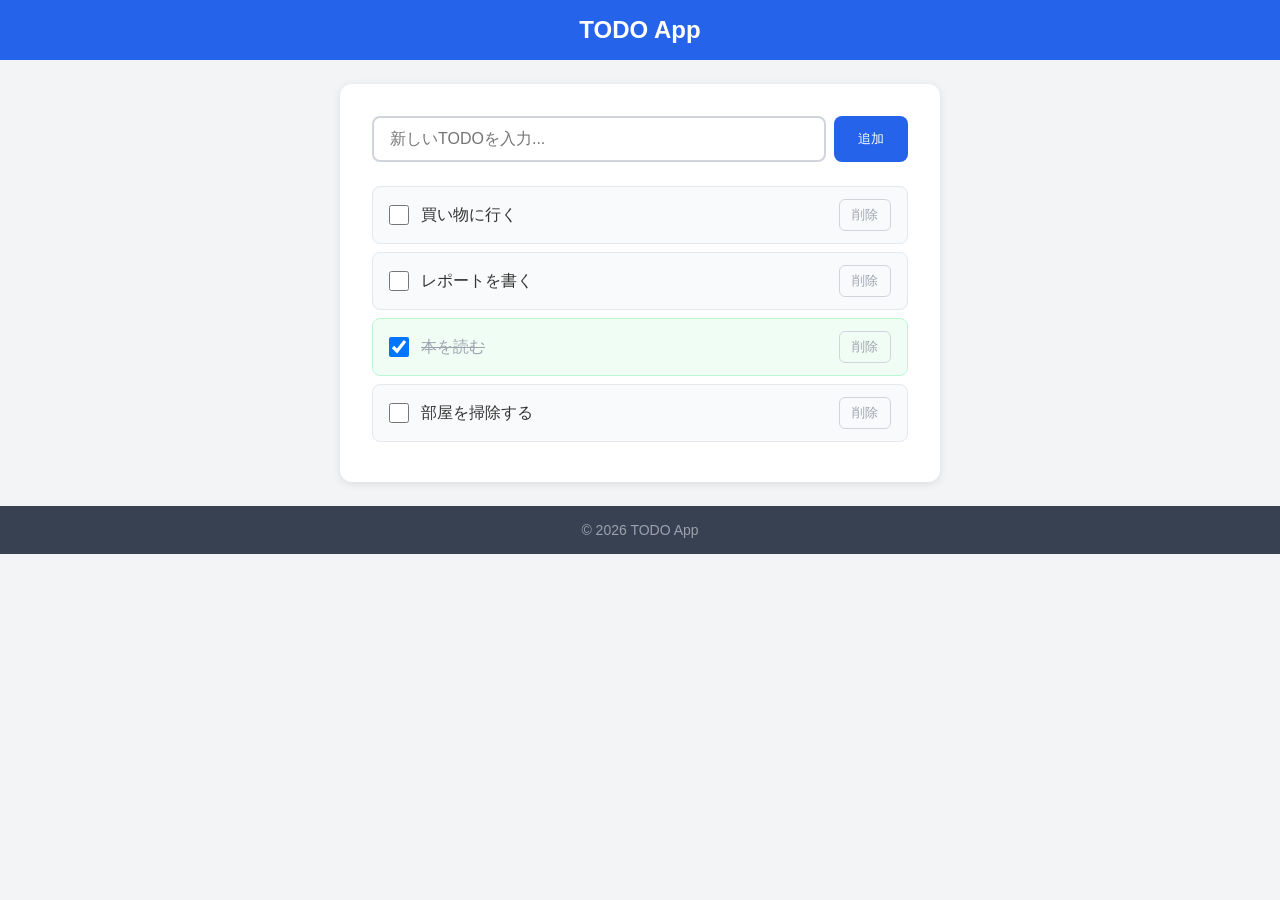
<file: session03/exercise/todo.html>
<!doctype html>
<html lang="ja">
  <head>
    <meta charset="UTF-8" />
    <meta name="viewport" content="width=device-width, initial-scale=1.0" />
    <title>TODO App</title>
    <link rel="stylesheet" href="style.css" />
  </head>
  <body>
    <!-- ヘッダー（第2回の正解にclass名を追加） -->
    <header class="header">
      <h1>TODO App</h1>
    </header>

    <!-- メインコンテンツ -->
    <main class="todo-card">
      <!-- TODO入力エリア -->
      <form id="todo-form" class="input-area">
        <input
          type="text"
          id="todo-input"
          class="todo-input"
          placeholder="新しいTODOを入力..."
        />
        <button type="submit" class="todo-button">追加</button>
      </form>

      <!-- TODOリスト -->
      <ul id="todo-list" class="todo-list">
        <li class="todo-item">
          <label class="todo-label">
            <input type="checkbox" class="todo-checkbox" />
            <span class="todo-title">買い物に行く</span>
          </label>
          <button class="delete-button">削除</button>
        </li>

        <li class="todo-item">
          <label class="todo-label">
            <input type="checkbox" class="todo-checkbox" />
            <span class="todo-title">レポートを書く</span>
          </label>
          <button class="delete-button">削除</button>
        </li>

        <li class="todo-item done">
          <label class="todo-label">
            <input type="checkbox" class="todo-checkbox" checked />
            <span class="todo-title">本を読む</span>
          </label>
          <button class="delete-button">削除</button>
        </li>

        <li class="todo-item">
          <label class="todo-label">
            <input type="checkbox" class="todo-checkbox" />
            <span class="todo-title">部屋を掃除する</span>
          </label>
          <button class="delete-button">削除</button>
        </li>
      </ul>
    </main>

    <!-- フッター -->
    <footer class="footer">
      <p>&copy; 2026 TODO App</p>
    </footer>
  </body>
</html>
</file>
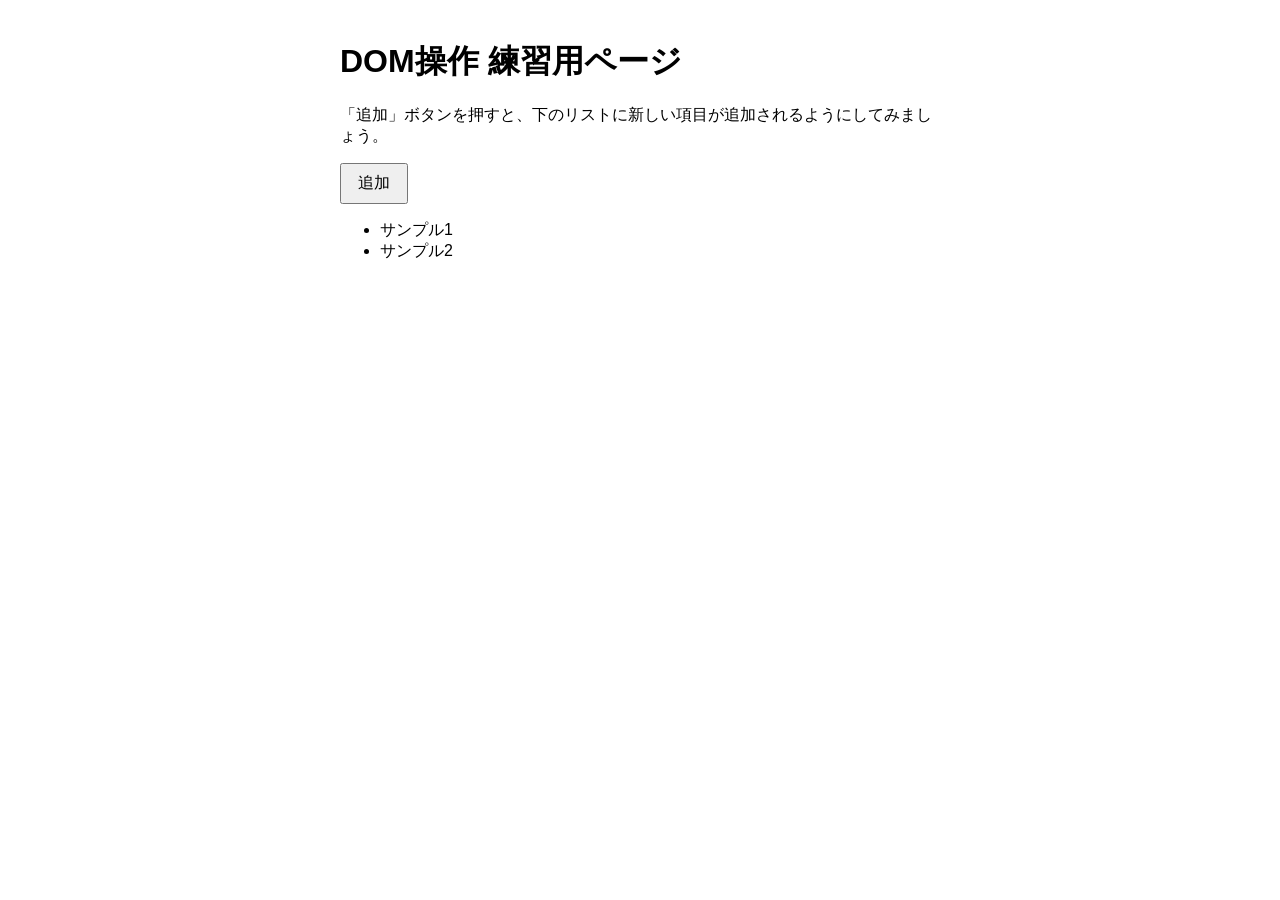
<file: session04/exercise/dom-example.html>
<!doctype html>
<html lang="ja">
  <head>
    <meta charset="UTF-8" />
    <title>DOM操作 練習用</title>
    <style>
      body {
        font-family: sans-serif;
        max-width: 600px;
        margin: 40px auto;
        padding: 0 20px;
      }
      button {
        padding: 8px 16px;
        font-size: 16px;
        cursor: pointer;
      }
      ul {
        margin-top: 16px;
      }
    </style>
  </head>
  <body>
    <h1>DOM操作 練習用ページ</h1>

    <p>
      「追加」ボタンを押すと、下のリストに新しい項目が追加されるようにしてみましょう。
    </p>

    <button id="add-item-btn">追加</button>

    <ul id="item-list">
      <li>サンプル1</li>
      <li>サンプル2</li>
    </ul>

    <script>
      // 要素の取得 アイテムを追加するボタンとリストを取得
      const addItemBtn = document.getElementById("add-item-btn");
      const itemList = document.getElementById("item-list");

      addItemBtn.addEventListener("click", () => {

        const newItem = document.createElement("li");
        newItem.textContent = "新しいアイテム";
        itemList.appendChild(newItem);
      });
    </script>
  </body>
</html>
</file>
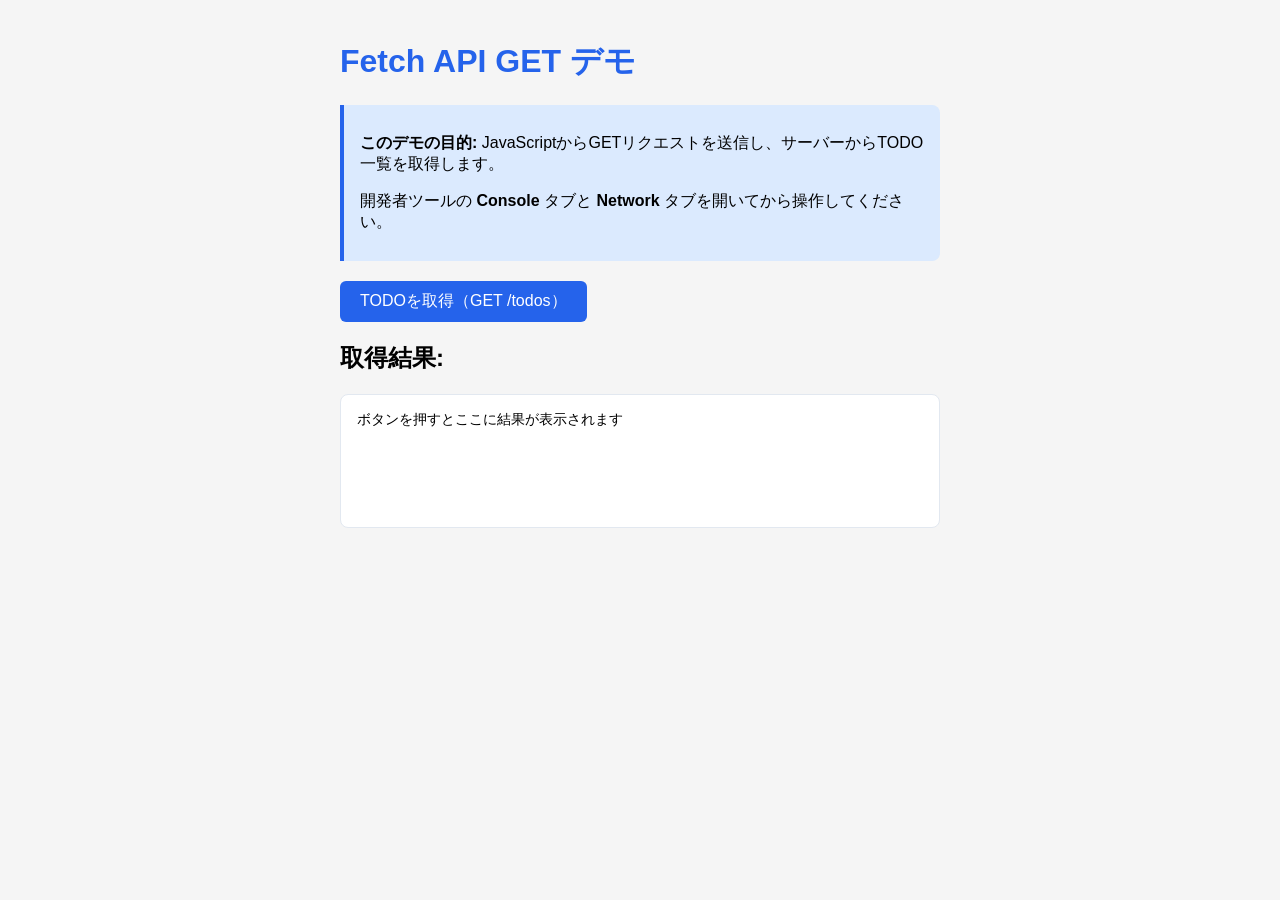
<file: session07/exercise/static/fetch-get-example.html>
<!doctype html>
<html lang="ja">
  <head>
    <meta charset="UTF-8" />
    <meta name="viewport" content="width=device-width, initial-scale=1.0" />
    <title>Fetch API GET デモ</title>
    <style>
      body {
        font-family:
          "Helvetica Neue", Arial, "Hiragino Kaku Gothic ProN", sans-serif;
        max-width: 600px;
        margin: 40px auto;
        padding: 0 20px;
        background-color: #f5f5f5;
      }
      h1 {
        color: #2563eb;
      }
      button {
        background-color: #2563eb;
        color: white;
        border: none;
        padding: 10px 20px;
        border-radius: 6px;
        font-size: 16px;
        cursor: pointer;
      }
      button:hover {
        background-color: #1d4ed8;
      }
      #result {
        margin-top: 20px;
        padding: 16px;
        background-color: white;
        border-radius: 8px;
        border: 1px solid #e2e8f0;
        min-height: 100px;
        white-space: pre-wrap;
        font-family: monospace;
        font-size: 14px;
      }
      .info {
        background-color: #dbeafe;
        border-left: 4px solid #2563eb;
        padding: 12px 16px;
        margin-bottom: 20px;
        border-radius: 0 8px 8px 0;
      }
    </style>
  </head>
  <body>
    <h1>Fetch API GET デモ</h1>

    <div class="info">
      <p>
        <strong>このデモの目的:</strong>
        JavaScriptからGETリクエストを送信し、サーバーからTODO一覧を取得します。
      </p>
      <p>
        開発者ツールの <strong>Console</strong> タブと
        <strong>Network</strong> タブを開いてから操作してください。
      </p>
    </div>

    <button onclick="getTodos()">TODOを取得（GET /todos）</button>

    <h2>取得結果:</h2>
    <div id="result">ボタンを押すとここに結果が表示されます</div>

    <script>
      // =====================================================
      // Fetch API を使った GET リクエストのデモ
      // =====================================================

      // このページは FastAPI の static フォルダから配信される。
      // 画面とAPIが同じサーバー（同一オリジン）なので、相対パス "/todos" で呼べる。

      // async/await を使った GET リクエスト
      async function getTodos() {
        console.log("--- GET /todos を実行します ---");

        try {
          // Step 1: fetch() でGETリクエストを送信
          //   fetch() はデフォルトでGETメソッドを使う
          console.log("Step 1: fetch() でリクエスト送信...");
          const response = await fetch("/todos");

          // Step 2: レスポンスのステータスを確認
          console.log("Step 2: レスポンス受信");
          console.log("  ステータスコード:", response.status);
          console.log("  OK?:", response.ok);

          // Step 3: レスポンスのbodyをJSON形式で解析
          //   response.json() はPromiseを返すのでawaitが必要
          console.log("Step 3: JSONを解析中...");
          const data = await response.json();

          // Step 4: 取得したデータを表示
          console.log("Step 4: データ取得完了!");
          console.log("  取得したTODO一覧:", data);
          console.log("  TODO数:", data.length);

          // 画面にも表示
          const resultDiv = document.getElementById("result");
          resultDiv.textContent = JSON.stringify(data, null, 2);
        } catch (error) {
          // エラーが発生した場合（サーバーが起動していないなど）
          console.error("エラーが発生しました:", error);
          document.getElementById("result").textContent =
            "エラー: " +
            error.message +
            "\n\nサーバーが起動しているか確認してください。";
        }
      }
    </script>
  </body>
</html>
</file>
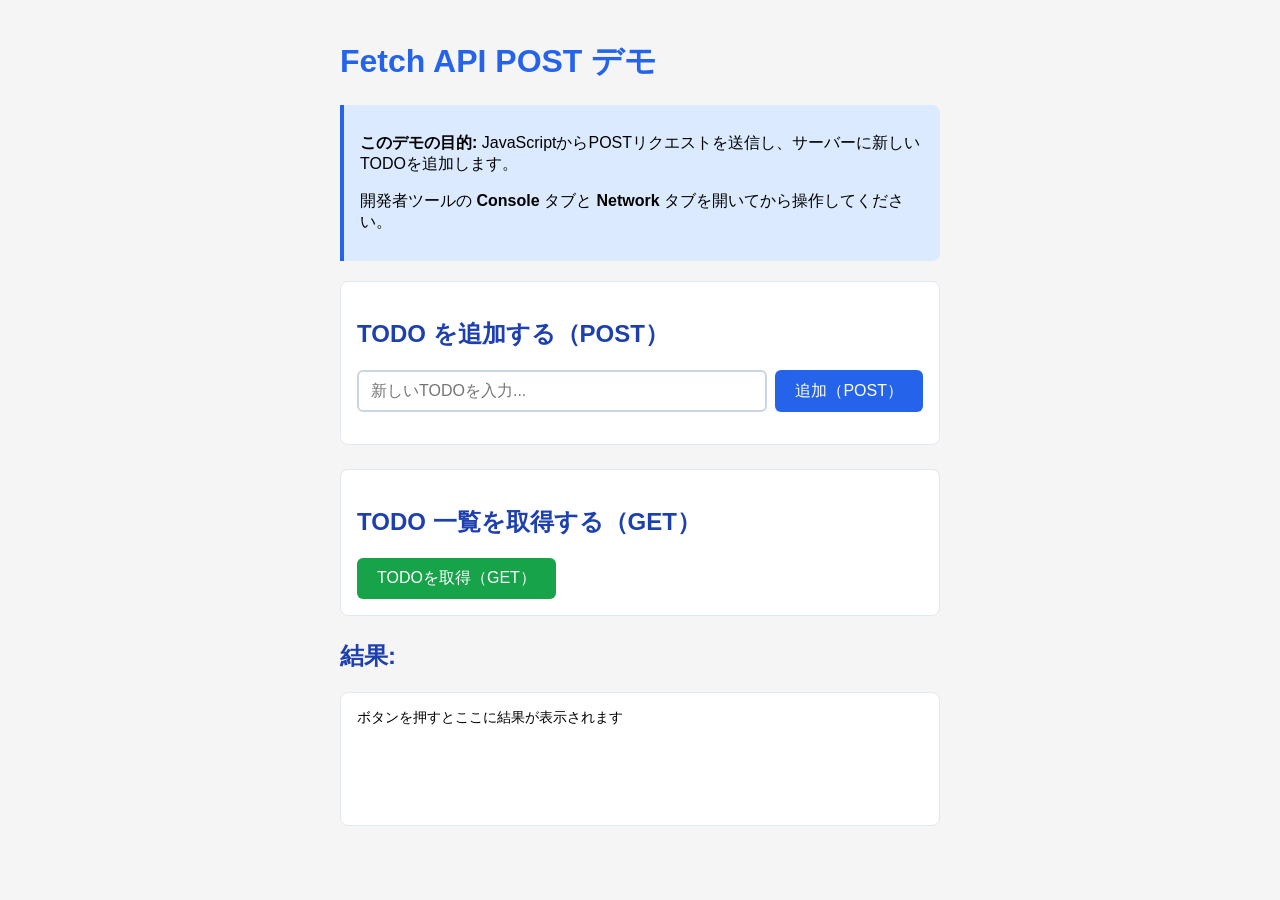
<file: session07/exercise/static/fetch-post-example.html>
<!doctype html>
<html lang="ja">
  <head>
    <meta charset="UTF-8" />
    <meta name="viewport" content="width=device-width, initial-scale=1.0" />
    <title>Fetch API POST デモ</title>
    <style>
      body {
        font-family:
          "Helvetica Neue", Arial, "Hiragino Kaku Gothic ProN", sans-serif;
        max-width: 600px;
        margin: 40px auto;
        padding: 0 20px;
        background-color: #f5f5f5;
      }
      h1 {
        color: #2563eb;
      }
      h2 {
        color: #1e40af;
      }
      .input-group {
        display: flex;
        gap: 8px;
        margin-bottom: 16px;
      }
      input[type="text"] {
        flex: 1;
        padding: 10px 12px;
        border: 2px solid #cbd5e1;
        border-radius: 6px;
        font-size: 16px;
      }
      input[type="text"]:focus {
        outline: none;
        border-color: #2563eb;
      }
      button {
        background-color: #2563eb;
        color: white;
        border: none;
        padding: 10px 20px;
        border-radius: 6px;
        font-size: 16px;
        cursor: pointer;
      }
      button:hover {
        background-color: #1d4ed8;
      }
      .btn-green {
        background-color: #16a34a;
      }
      .btn-green:hover {
        background-color: #15803d;
      }
      #result {
        margin-top: 20px;
        padding: 16px;
        background-color: white;
        border-radius: 8px;
        border: 1px solid #e2e8f0;
        min-height: 100px;
        white-space: pre-wrap;
        font-family: monospace;
        font-size: 14px;
      }
      .info {
        background-color: #dbeafe;
        border-left: 4px solid #2563eb;
        padding: 12px 16px;
        margin-bottom: 20px;
        border-radius: 0 8px 8px 0;
      }
      .section {
        margin-bottom: 24px;
        padding: 16px;
        background-color: white;
        border-radius: 8px;
        border: 1px solid #e2e8f0;
      }
    </style>
  </head>
  <body>
    <h1>Fetch API POST デモ</h1>

    <div class="info">
      <p>
        <strong>このデモの目的:</strong>
        JavaScriptからPOSTリクエストを送信し、サーバーに新しいTODOを追加します。
      </p>
      <p>
        開発者ツールの <strong>Console</strong> タブと
        <strong>Network</strong> タブを開いてから操作してください。
      </p>
    </div>

    <div class="section">
      <h2>TODO を追加する（POST）</h2>
      <div class="input-group">
        <input type="text" id="todoInput" placeholder="新しいTODOを入力..." />
        <button onclick="addTodo()">追加（POST）</button>
      </div>
    </div>

    <div class="section">
      <h2>TODO 一覧を取得する（GET）</h2>
      <button class="btn-green" onclick="getTodos()">TODOを取得（GET）</button>
    </div>

    <h2>結果:</h2>
    <div id="result">ボタンを押すとここに結果が表示されます</div>

    <script>
      // =====================================================
      // Fetch API を使った POST リクエストのデモ
      // =====================================================

      // このページは FastAPI の static フォルダから配信される。
      // 画面とAPIが同じサーバー（同一オリジン）なので、相対パス "/todos" で呼べる。

      // ----- GET: TODO一覧を取得 -----
      async function getTodos() {
        console.log("--- GET /todos を実行します ---");
        try {
          const response = await fetch("/todos");
          const data = await response.json();
          console.log("取得したTODO一覧:", data);
          document.getElementById("result").textContent =
            "GET /todos のレスポンス:\n" + JSON.stringify(data, null, 2);
        } catch (error) {
          console.error("GETエラー:", error);
          document.getElementById("result").textContent =
            "エラー: " + error.message;
        }
      }

      // ----- POST: 新しいTODOを追加 -----
      async function addTodo() {
        const input = document.getElementById("todoInput");
        const title = input.value.trim();

        if (!title) {
          alert("TODOを入力してください");
          return;
        }

        console.log("--- POST /todos を実行します ---");
        console.log("送信するデータ:", { title: title });

        try {
          // Step 1: POSTリクエストの設定
          //   method: HTTPメソッドを指定
          //   headers: 送信するデータの形式を宣言
          //   body: 送信するデータ（JSON文字列に変換）
          const requestBody = { title: title };
          console.log("Step 1: リクエスト設定");
          console.log("  method: POST");
          console.log("  Content-Type: application/json");
          console.log("  body (JSオブジェクト):", requestBody);
          console.log("  body (JSON文字列):", JSON.stringify(requestBody));

          // Step 2: fetch() でPOSTリクエストを送信
          console.log("Step 2: fetch() でリクエスト送信...");
          const response = await fetch("/todos", {
            method: "POST",
            headers: {
              "Content-Type": "application/json",
            },
            body: JSON.stringify(requestBody),
          });

          // Step 3: レスポンスを確認
          console.log("Step 3: レスポンス受信");
          console.log("  ステータスコード:", response.status);
          const data = await response.json();
          console.log("  レスポンスデータ:", data);
          console.log("  サーバーが付与したID:", data.id);

          // Step 4: 画面に表示
          document.getElementById("result").textContent =
            "POST /todos のレスポンス:\n" + JSON.stringify(data, null, 2);

          // 入力欄をクリア
          input.value = "";
        } catch (error) {
          console.error("POSTエラー:", error);
          document.getElementById("result").textContent =
            "エラー: " + error.message;
        }
      }

      // Enterキーでも追加できるようにする
      document
        .getElementById("todoInput")
        .addEventListener("keydown", function (e) {
          if (e.key === "Enter") {
            addTodo();
          }
        });
    </script>
  </body>
</html>
</file>
<file: session03/exercise/style.css>
/* ===========================================
   TODOアプリ CSS - 実習用スターター
   第3回 CSS基礎

   todo.html の <link> タグのコメントを外して
   このファイルを読み込んでからスタイルを書いていこう
   =========================================== */

/* --- 1. リセットと基本設定 --- */

* {
  margin: 0;
  padding: 0;
  box-sizing: border-box;
}

body {
  font-family: sans-serif;
  background-color: #f3f4f6;
  color: #333;
}

/* --- 2. ヘッダー --- */

.header {
  background-color: #2563eb;
  color: white;
  padding: 16px;
  text-align: center;
}

.header h1 {
  font-size: 24px;
}

/* --- 3. メインコンテンツ --- */

/* --- 4. TODOカード --- */

.todo-card {
  background-color: white;
  max-width: 600px;
  margin: 24px auto;
  padding: 32px;
  border-radius: 12px;
  box-shadow: 0 2px 8px rgba(0, 0, 0, 0.1);
}

/* --- 5. 入力エリア --- */

.input-area {
  display: flex;
  gap: 8px;
  margin-bottom: 24px;
}

.todo-input {
  flex: 1;
  padding: 12px 16px;
  border: 2px solid #d1d5db;
  border-radius: 8px;
  font-size: 16px;
}

.todo-input:focus {
  border-color: #2563eb;
  outline: none;
}

.todo-button {
  padding: 12px 24px;
  background-color: #2563eb;
  color: white;
  border: none;
  border-radius: 8px;
  cursor: pointer;
}

.todo-button:hover {
  background-color: #1d4ed8;
}

/* --- 6. TODOリスト --- */

.todo-list {
  list-style: none;
}

.todo-item {
  display: flex;
  align-items: center;
  justify-content: space-between;
  padding: 12px 16px;
  margin-bottom: 8px;
  background-color: #f9fafb;
  border: 1px solid #e5e7eb;
  border-radius: 8px;
}

.todo-item:hover {
  background-color: #eff6ff;
}

/* --- 7. TODO項目の内容 --- */

.todo-label {
  display: flex;
  align-items: center;
  gap: 12px;
  cursor: pointer;
  flex: 1;
}

.todo-checkbox {
  width: 20px;
  height: 20px;
  cursor: pointer;
}

.todo-title {
  font-size: 16px;
}

/* --- 8. 完了状態 --- */

.todo-item.done {
  background-color: #f0fdf4;
  border-color: #bbf7d0;
}

.todo-item.done .todo-title {
  text-decoration: line-through;
  color: #9ca3af;
}

/* --- 9. 削除ボタン --- */

.delete-button {
  padding: 6px 12px;
  background-color: transparent;
  color: #9ca3af;
  border: 1px solid #d1d5db;
  border-radius: 6px;
  cursor: pointer;
}

.delete-button:hover {
  background-color: #fef2f2;
  color: #dc2626;
  border-color: #fca5a5;
}

/* --- 10. 空メッセージ --- */

.empty-message {
  text-align: center;
  padding: 32px;
  color: #9ca3af;
  font-size: 14px;
}

/* --- 11. ページフッター --- */

.footer {
  background-color: #374151;
  color: #9ca3af;
  text-align: center;
  padding: 16px;
  font-size: 14px;
}

/* --- 12. レスポンシブデザイン --- */

@media (max-width: 480px) {
  .todo-card {
    margin: 12px;
    padding: 16px;
  }

  .input-area {
    flex-direction: column;
  }
}
</file>
